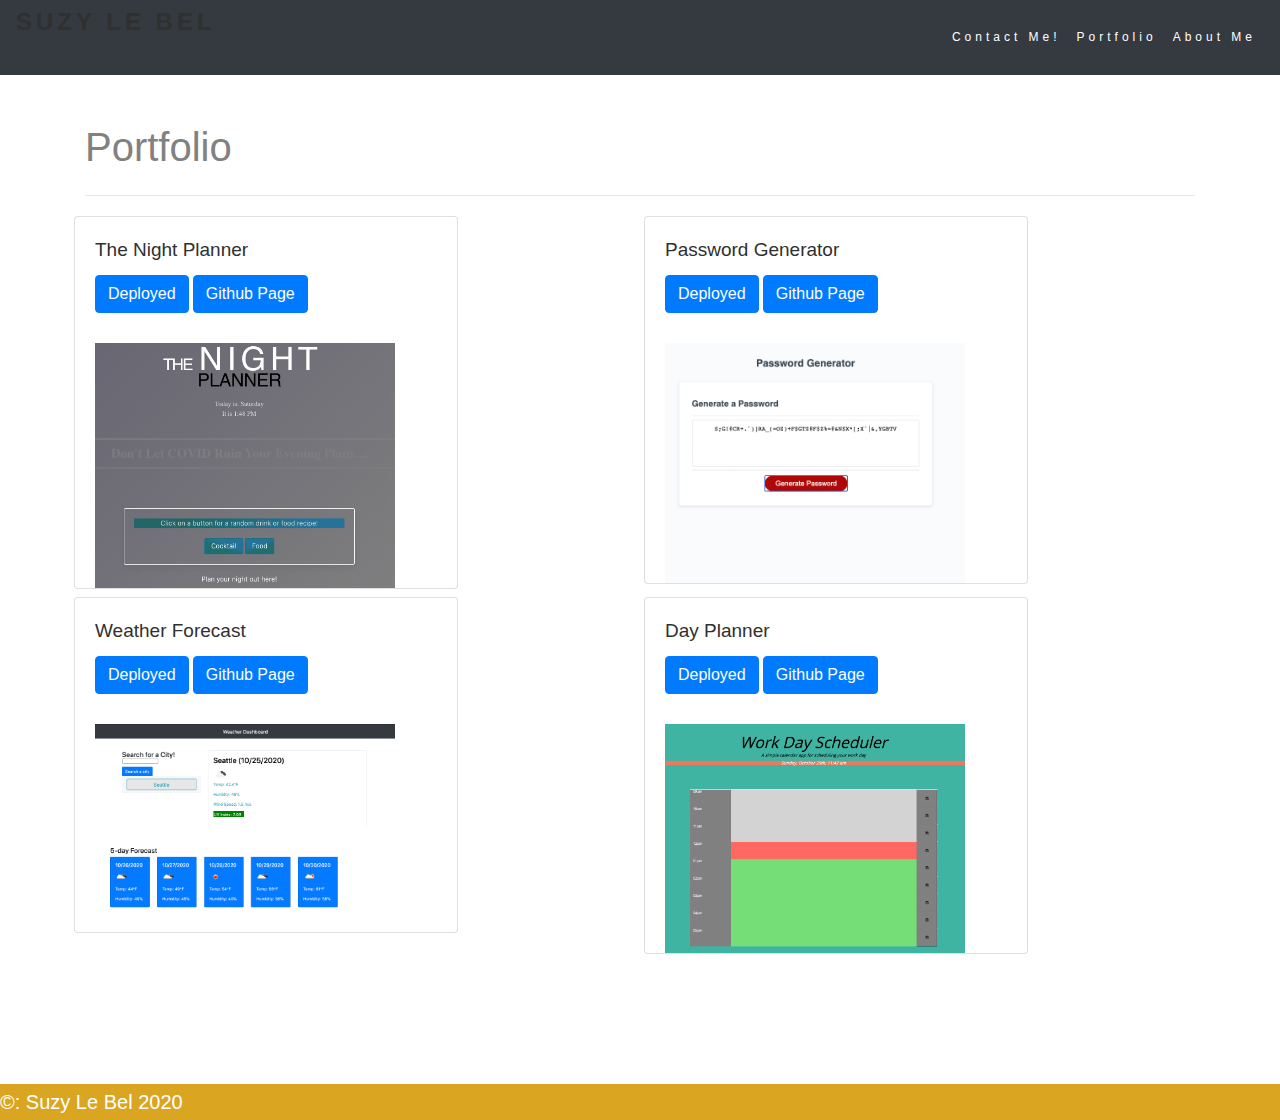
<file: portfolio.html>
<!doctype html>
<html lang="en">

<head>
    <!-- Bootstrap CSS -->
    <link rel="stylesheet" href="https://stackpath.bootstrapcdn.com/bootstrap/4.5.2/css/bootstrap.min.css"
        integrity="sha384-JcKb8q3iqJ61gNV9KGb8thSsNjpSL0n8PARn9HuZOnIxN0hoP+VmmDGMN5t9UJ0Z" crossorigin="anonymous">
    <link rel="stylesheet" href="style.css">
    <title>Portfolio page</title>
</head>
<body>
    <div class="background-body">
        <nav class="navbar navbar-expand-md bg-dark navbar-dark">
            <a class="header-name" href= "./index.html">
                <h2>Suzy Le Bel</h2>
            </a>
            <button class="navbar-toggler" type="button" data-toggle="collapse" data-target="#collapsibleNavbar">
              <span class="navbar-toggler-icon"></span>
            </button>
            <div class="collapse navbar-collapse  justify-content-end" id="collapsibleNavbar">
              <ul class="navbar-nav">
                <li class="nav-item">
                  <a class="nav-link" href="./contact.html">Contact Me!</a>
                </li>
                <li class="nav-item">
                  <a class="nav-link active" href="./portfolio.html">Portfolio</a>
                </li>
                <li class="nav-item">
                  <a class="nav-link" href="./index.html">About Me</a>
                </li>    
              </ul>
            </div>  
          </nav>
        <main class="content mt-5 mb-5 pb-4 container-md">
            <div class="row">
                <div class="col-md-8">
                    <h1>Portfolio</h1>
                </div>
            </div>
            <hr class="hr-main">
            <div class="row">
                <div class="col-md-6 p-1">

                    <div class="card" style="width: 24rem;">
                                <div class="card-body">
                                  <h4 class="card-title">The Night Planner</h4>
                                  <a href="https://suzylebel.github.io/BreakoutRoom_17/" class="btn btn-primary">Deployed</a>
                                  <a href="https://github.com/suzylebel/BreakoutRoom_17" class="btn btn-primary">Github Page</a>
                                </div>
        
                            <img class="box" href="https://suzylebel.github.io/BreakoutRoom_17/" src="./Assets/nightplanner.png">
                            </div> 
                        </a>
                        </div>
                <div class="col-md-6 p-1">
                    <div class="card" style="width: 24rem;">
                        <div class="card-body">
                          <h4 class="card-title">Password Generator</h4>
                          <a href="https://suzylebel.github.io/Password-Generator/" class="btn btn-primary">Deployed</a>
                          <a href="https://github.com/suzylebel/Password-Generator/" class="btn btn-primary">Github Page</a>
                        </div>

                    <img class="box" href="https://suzylebel.github.io/BreakoutRoom_17/" src="./Assets/passwordGenerator.png">
                    </div> 
                </a>
                </div>
                
            </div>
            <div class="row">
                <div class="col-md-6 p-1">

            <div class="card" style="width: 24rem;">
                        <div class="card-body">
                          <h4 class="card-title">Weather Forecast</h4>
                          <a href="https://suzylebel.github.io/Weather-Forecast/" class="btn btn-primary">Deployed</a>
                          <a href="https://github.com/suzylebel/Weather-Forecast" class="btn btn-primary">Github Page</a>
                        </div>

                    <img class="box" href="https://github.com/suzylebel/Weather-Forecast" src="./Assets/weather.png">
                    </div> 
                </a>
                </div>
                <div class="col-md-6 p-1">

                    <div class="card" style="width: 24rem;">
                                <div class="card-body">
                                  <h4 class="card-title">Day Planner</h4>
                                  <a href="https://suzylebel.github.io/Day-Planner/" class="btn btn-primary">Deployed</a>
                                  <a href="https://github.com/suzylebel/Day-Planner" class="btn btn-primary">Github Page</a>
                                </div>
        
                            <img class="box" href="https://github.com/suzylebel/Day-Planner" src="./Assets/planner.png">
                            </div> 
                        </a>
                        </div>
            </div>
           <br>
           <br>
        </main><!--closing container-->
    </div>
    <footer class="footer">
        <div> &copy: Suzy Le Bel 2020
        </div>
    </footer>
    <script src="https://ajax.googleapis.com/ajax/libs/jquery/3.5.1/jquery.min.js"></script>
    <script src="https://cdnjs.cloudflare.com/ajax/libs/popper.js/1.16.0/umd/popper.min.js"></script>
    <script src="https://maxcdn.bootstrapcdn.com/bootstrap/4.5.2/js/bootstrap.min.js"></script>
</body>

</html>
</file>
<file: style.css>
body {
    font: 400 15px Lato, sans-serif;
    line-height: 1.8;
    color: #818181;
}

h2 {
    font-size: 24px;
    text-transform: uppercase;
    color: #303030;
    font-weight: 600;
    margin-bottom: 30px;
}

h4 {
    font-size: 19px;
    line-height: 1.375em;
    color: #303030;
    font-weight: 400;
    margin-bottom: 30px;
}

.navicon li a:hover {
    color: black;

}

.jumbotron {
    background-color:#daa520;
    color: #fff;
    padding: 100px 25px;
    font-family: Montserrat, sans-serif;
}

.container-fluid {
    padding: 60px 50px;
}

.bg-grey {
    background-color: #f6f6f6;
}

.logo-small {
    color: #Fdbc00;
    font-size: 50px;
}

.box {
    max-width: 300px;
    max-height: 300px;
    /* float: left; */
    margin: 10px 20px 0px;

}

.logo {
    color: #f4511e;
    font-size: 200px;
}

.thumbnail {
    padding: 0 0 15px 0;
    border: none;
    border-radius: 0;
}

.thumbnail img {
    width: 100%;
    height: 100%;
    margin-bottom: 10px;
}

.carousel-control.right,
.carousel-control.left {
    background-image: none;
    color: #f4511e;
}

.carousel-indicators li {
    border-color: #f4511e;
}

.carousel-indicators li.active {
    background-color: #f4511e;
}

.item h4 {
    font-size: 19px;
    line-height: 1.375em;
    font-weight: 400;
    font-style: italic;
    margin: 70px 0;
}

.item span {
    font-style: normal;
}

.panel {
    border: 1px solid #f4511e;
    border-radius: 0 !important;
    transition: box-shadow 0.5s;
}

.panel:hover {
    box-shadow: 5px 0px 40px rgba(0, 0, 0, .2);
}

.panel-footer .btn:hover {
    border: 1px solid #f4511e;
    background-color: #fff !important;
    color: #f4511e;
}

.panel-heading {
    color: #fff !important;
    background-color: #daa520; !important;
    padding: 25px;
    border-bottom: 1px solid transparent;
    border-top-left-radius: 0px;
    border-top-right-radius: 0px;
    border-bottom-left-radius: 0px;
    border-bottom-right-radius: 0px;
}

.panel-footer {
    background-color: white !important;
}

.panel-footer h3 {
    font-size: 32px;
}

.panel-footer h4 {
    color: #aaa;
    font-size: 14px;
}

.panel-footer .btn {
    margin: 15px 0;
    background-color: #daa520;;
    color: #fff;
}

.navbar {
    margin-bottom: 0;
    background-color: #daa520;;
    z-index: 9999;
    border: 0;
    font-size: 12px !important;
    line-height: 1.42857143 !important;
    letter-spacing: 4px;
    border-radius: 0;
    font-family: Montserrat, sans-serif;
}

.navbar li a,
.navbar .navbar-brand {
    color: #fff !important;
}

.navbar-nav li a:hover,
.navbar-nav li.active a {
    color: #daa520; !important;
    background-color: #ba8b00 !important;
}

.navbar-brand li a:hover,
.navbar-brand li.active a {
    color: #daa520; !important;
    background-color: #ba8b00 !important;
}

.navbar-default  {
    border-color: transparent;
    color: #fff !important;
}

footer {
    font-size: 20px;
    /* margin-bottom: 20px; */
    color: white;
    background-color: #daa520;
}

/* a:visited {
color: #Fdbc00;
} */

/* a:link {
color: #Fdbc00;
}
a:hover {
color: #b48a01;
} */

.pic {
    max-width: 330px;
    max-height: 330px;
    float: left;
    margin: 10px 20px 0px;

}

.slideanim {
    visibility: hidden;
}

.butstyle {
    color: #white;
    background-color: #daa520;
}

.slide {
    animation-name: slide;
    -webkit-animation-name: slide;
    animation-duration: 1s;
    -webkit-animation-duration: 1s;
    visibility: visible;
}

@keyframes slide {
    0% {
        opacity: 0;
        transform: translateY(70%);
    }

    100% {
        opacity: 1;
        transform: translateY(0%);
    }
}

@-webkit-keyframes slide {
    0% {
        opacity: 0;
        -webkit-transform: translateY(70%);
    }

    100% {
        opacity: 1;
        -webkit-transform: translateY(0%);
    }
}

@media screen and (max-width: 768px) {
    .col-sm-4 {
        text-align: center;
        margin: 25px 0;
    }

    .btn-lg {
        width: 100%;
        margin-bottom: 35px;
    }
}

@media screen and (max-width: 480px) {
    .logo {
        font-size: 150px;
    }
}
</file>
